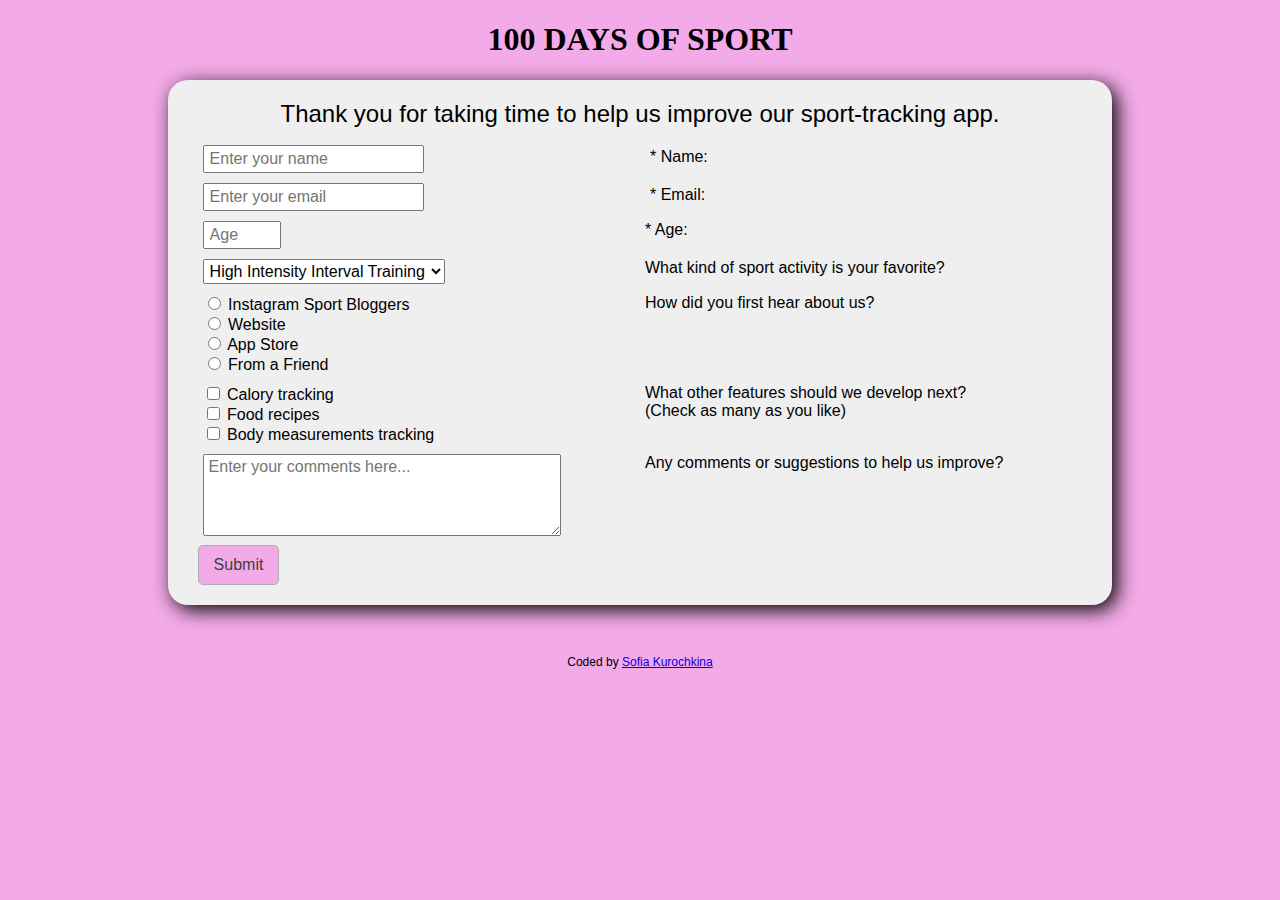
<file: Survey Form/index.html>
<!DOCTYPE html>
<html>
<head>
  <meta name="viewport" content="width=device-width; initial-scale=1.0">
  <title>100 Days of Sport - Survey</title>
  <link rel="stylesheet" href="style.css">
</head>
<body>
  <main>
    <h1 id="title"> 100 DAYS OF SPORT </h1>
    <div class="survey-wrapper">
      <p id="description">Thank you for taking time to help us improve our sport-tracking app.</p>
      <form id="survey-form">
        <!-- Name -->
        <div class="survey-row">
          <div class="survey-row-left">
            <label id="name-label" for="name">* Name:</label>
          </div>
          <div class="survey-row-right">
            <input type="text" id="name" placeholder="Enter your name" required>
          </div>
        </div>
        <!-- Email -->
        <div class="survey-row">
          <div class="survey-row-left">
            <label id="email-label" for="email">* Email:</label>
          </div>
          <div class="survey-row-right">
            <input type="email" id="email" placeholder="Enter your email" required>
          </div>
        </div>
        <!-- Age -->
        <div class="survey-row">
          <div class="survey-row-left">
            <label id="number-label" for="number">* Age:</label>
          </div>
          <div class="survey-row-right">
            <input type="number" id="number" placeholder="Age" min="1" max="100">
          </div>
        </div>
        <!-- Dropdown -->
        <div class="survey-row">
          <div class="survey-row-left">
            <label id="dropdown-label" for="dropdown"> What kind of sport activity is your favorite? </label>
          </div>
          <div class="survey-row-right">
            <select id="dropdown">
              <option>High Intensity Interval Training</option>
              <option>Outdoor Cycle</option>
              <option>Strength Training</option>
              <option>Outdoor Run</option>
              <option>Stretching</option>
              <option>Yoga</option>
              <option>Elliptical</option>
              <option>Indoor Cyclee</option>
              <option>Swimming</option>
            </select>
          </div>
        </div>
        <!-- Radio-buttons -->
        <div class="survey-row">
          <div class="survey-row-left">
            <label for="radio-fields">How did you first hear about us?</p>
          </div>
          <div class="survey-row-right">
              <div class="fieldset-rows" id="radio-fields">
                <div class="fieldset-row-left">
                  <input type="radio" id="radio-1" name="first-heard" value="bloggers">
                  <label for="radio-1">Instagram Sport Bloggers</label>
                </div>
                <div class="fieldset-row-right">
                  <input type="radio" id="radio-2" name="first-heard" value="web">
                  <label for="radio-2">Website</label>
                </div>
                <div class="fieldset-row-left">
                  <input type="radio" id="radio-3" name="first-heard" value="appStore">
                  <label for="radio-3">App Store</label>
                </div>
                <div class="fieldset-row-right">
                  <input type="radio" id="radio-4" name="first-heard" value="friend">
                  <label for="radio-4">From a Friend</label>
                </div>
              </div>
          </div>
        </div>
        <!-- Checkbox -->
        <div class="survey-row">
          <div class="survey-row-left">
            <label for="checkbox-fields">What other features should we develop next?<br>(Check as many as you like)</label>
          </div>
          <div class="survey-row-right">
            <div class="fieldset-rows" id="checkbox-fields">
              <div class="fieldset-row-left">
                <input type="checkbox" id="color-1" value="Calory">
                <label for="color-1">Calory tracking</label>
              </div>
              <div class="fieldset-row-right">
                <input type="checkbox" id="color-2" value="Recipes">
                <label for="color-2">Food recipes</label>
              </div>
              <div class="fieldset-row-left">
                <input type="checkbox" id="color-3" value="Measurements">
                <label for="color-3">Body measurements tracking</label>
              </div>
              <div class="fieldset-row-right">
              </div>
            </div>
          </div>
        </div>
        <div class="survey-row">
          <div class="survey-row-left">
            <label for="textarea">Any comments or suggestions to help us improve?</label>
          </div>
          <div class="survey-row-right">
            <textarea id="textarea" placeholder="Enter your comments here..."></textarea>
          </div>
        </div>
        <!-- Button -->
        <div class="survey-row">
          <button id="submit" type="submit">Submit</button>
        </div>
      </form>
    </div>
  </main>
  <footer>
    <p>Coded by <a href="https://github.com/kysofi" target="_blank"> Sofia Kurochkina </a>
  </footer>
</body>
</html>
</file>
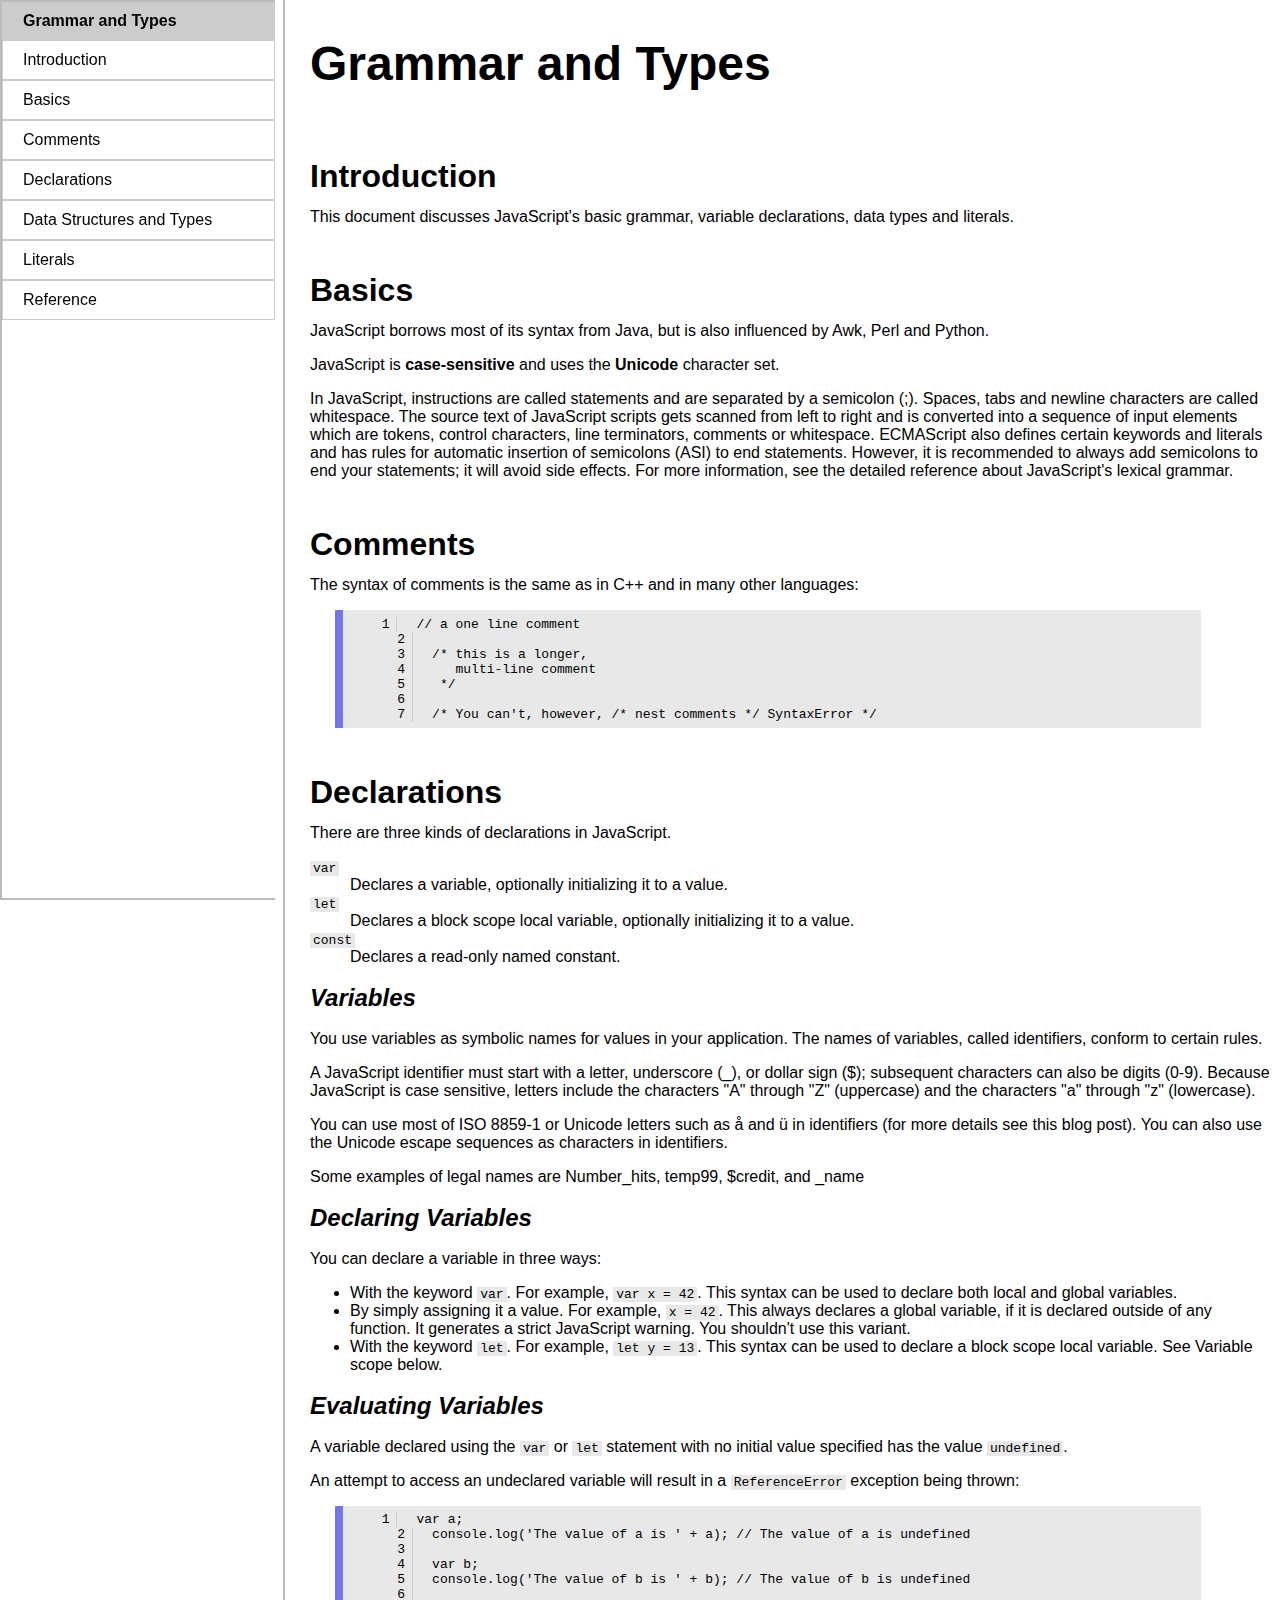
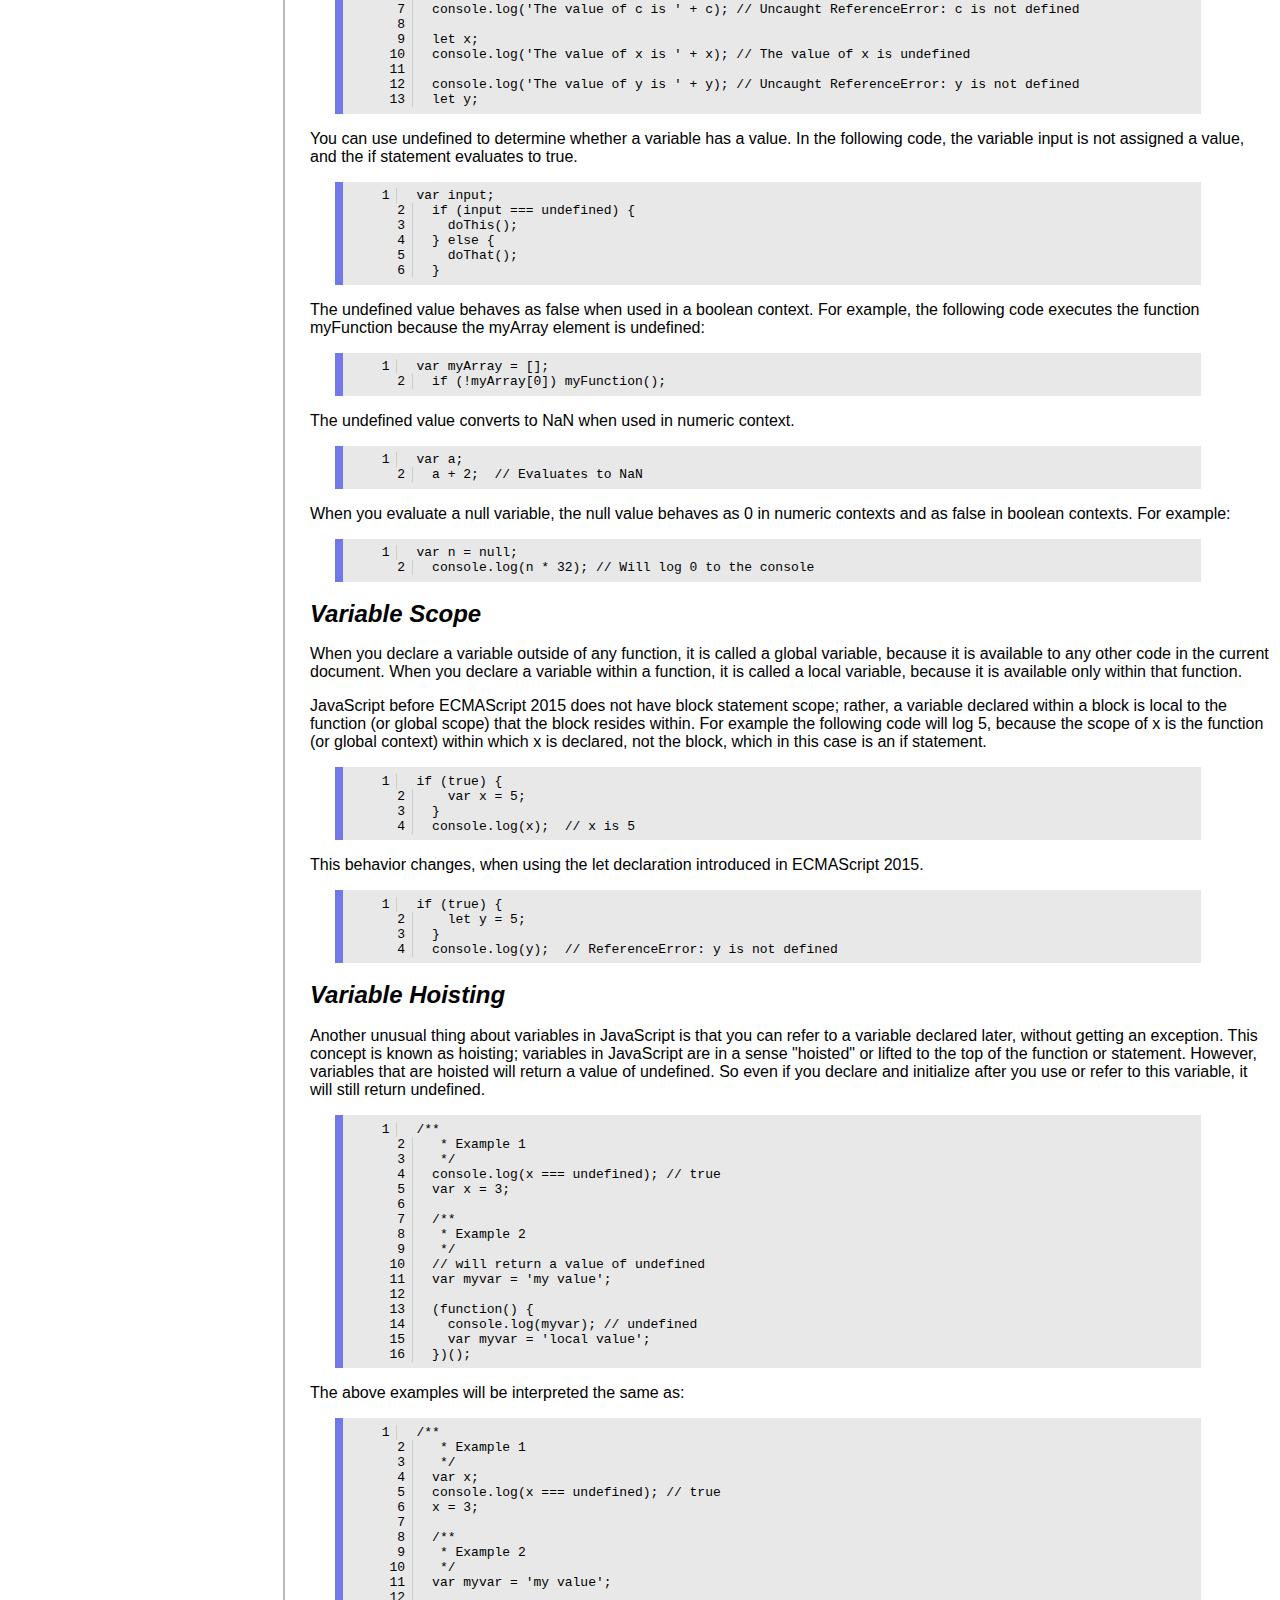
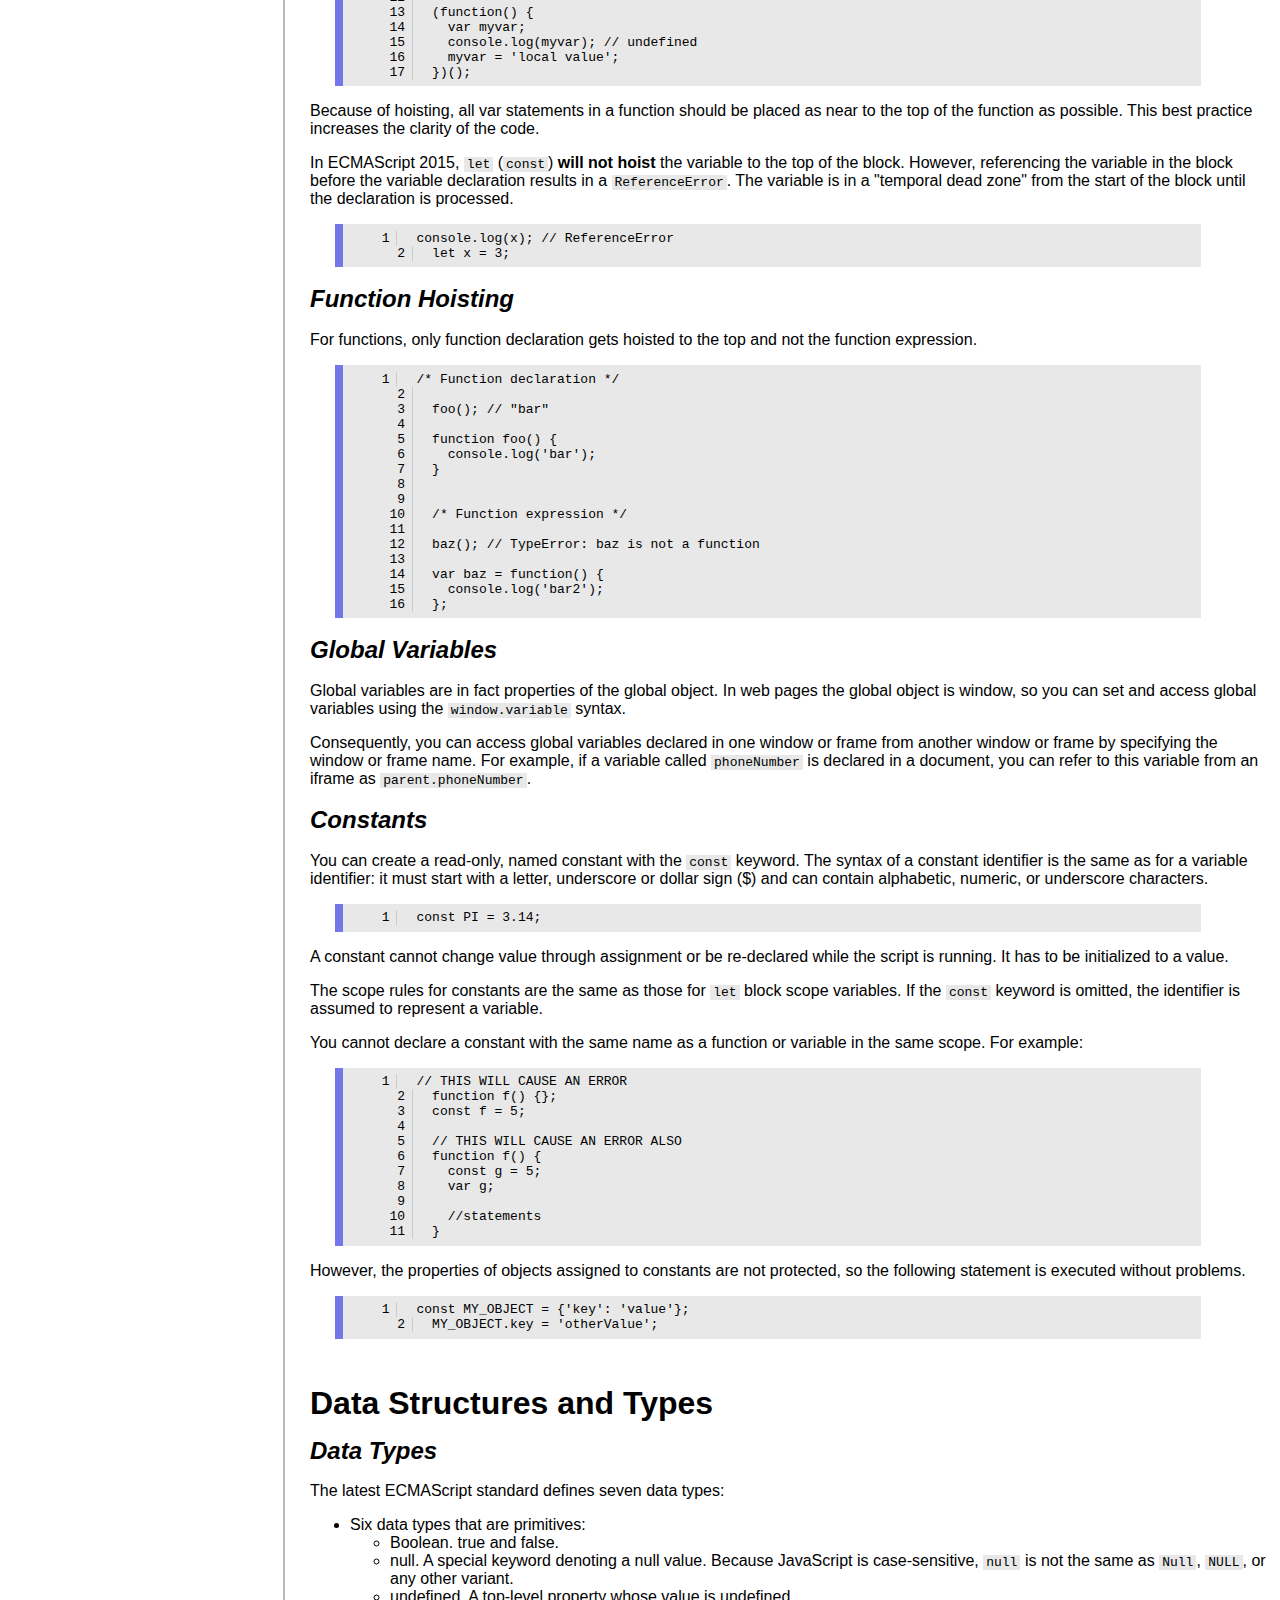
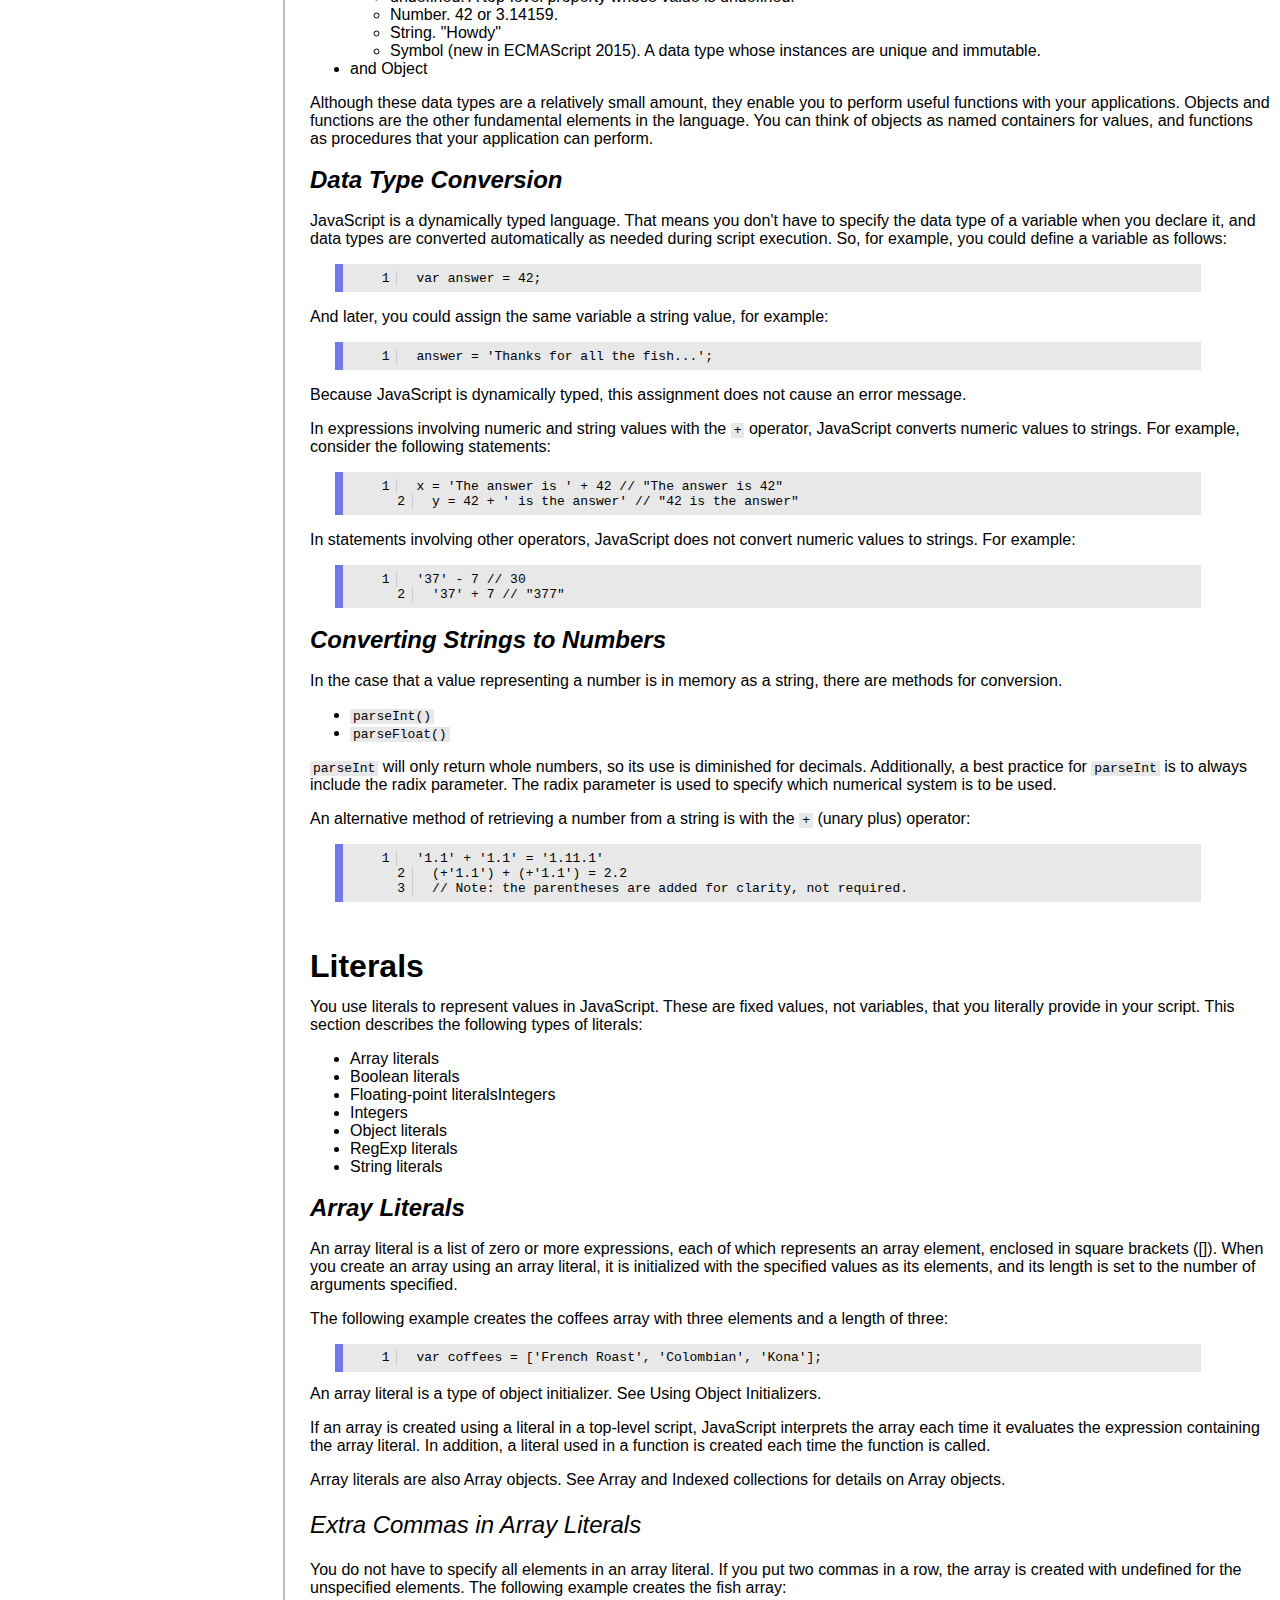
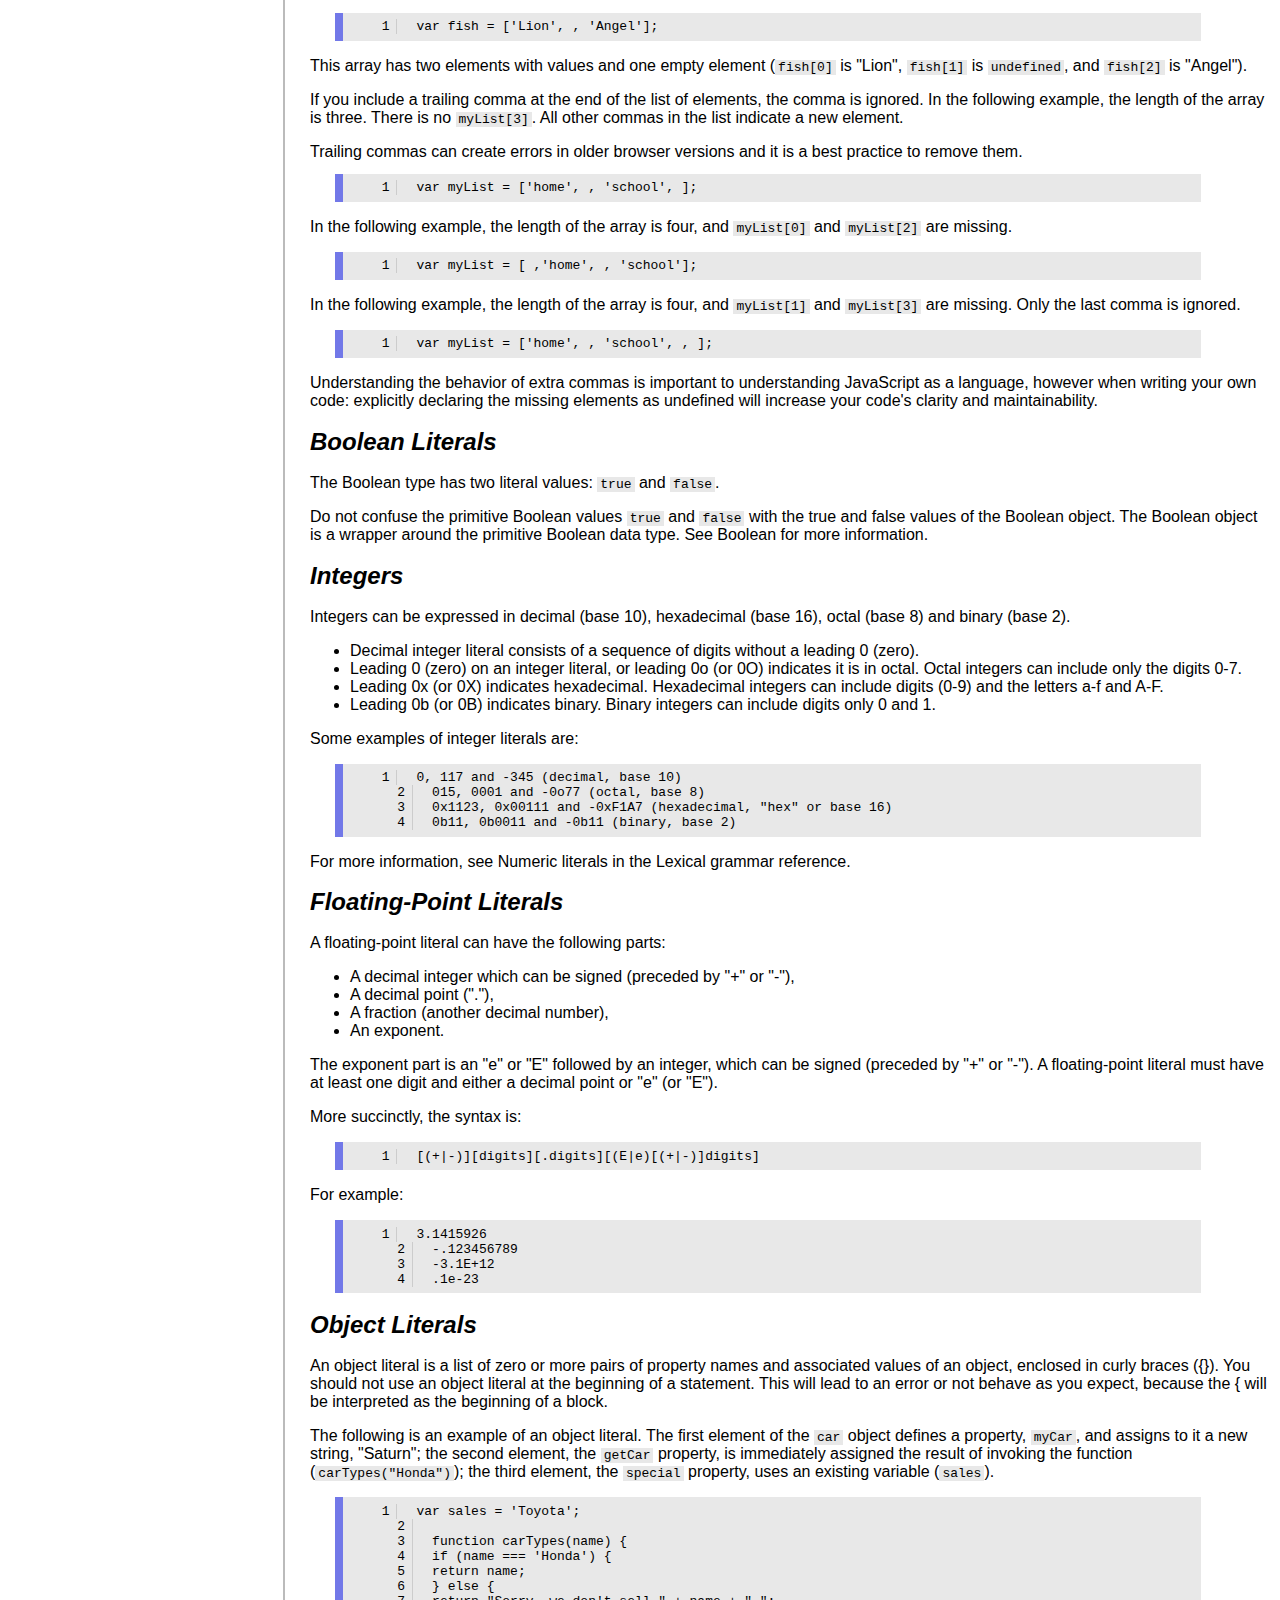
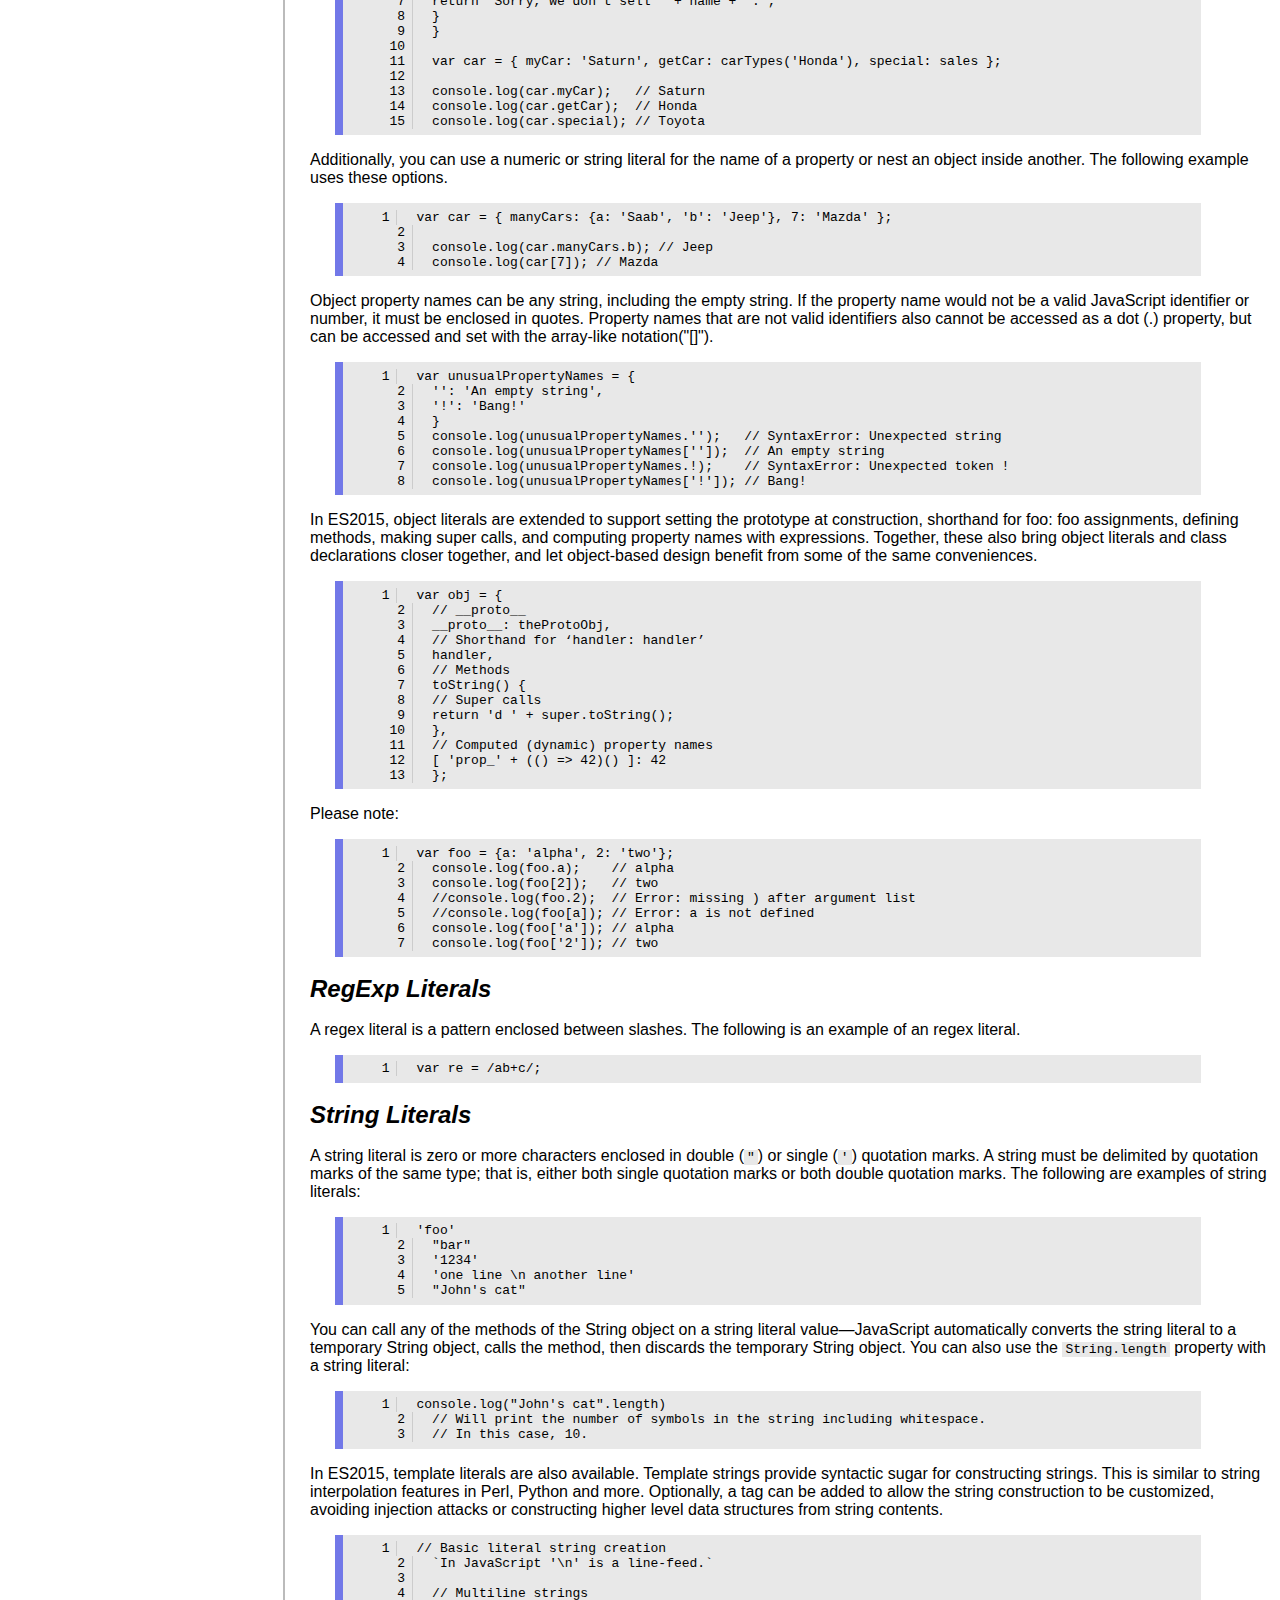
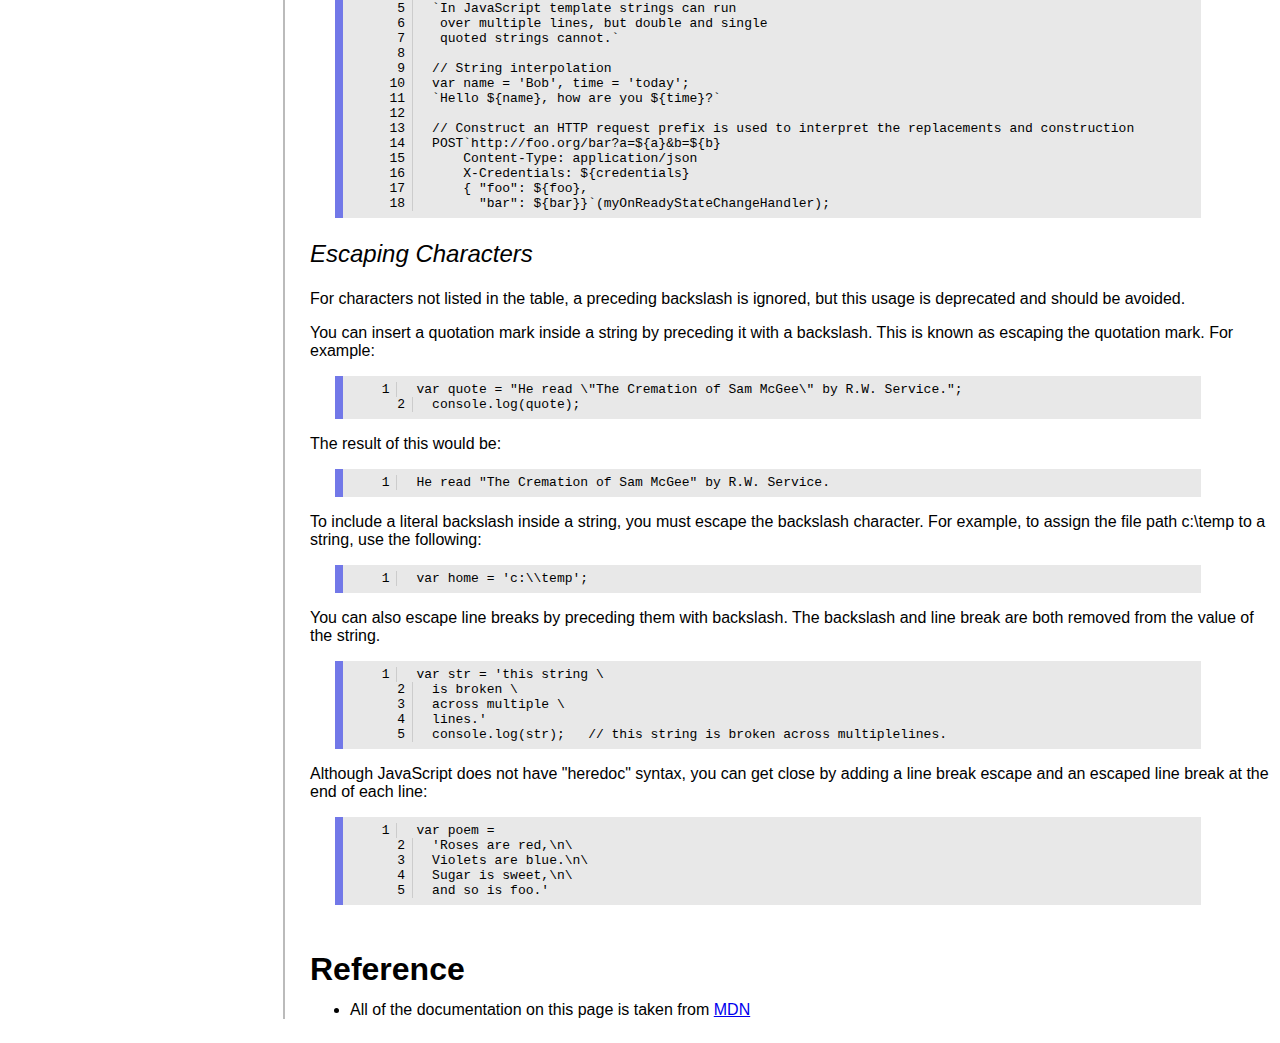
<file: Tech documentation/index.html>
<!DOCTYPE html>
<html>
<head>
  <meta name="viewport" content="width=device-width; initial-scale=1.0">
  <title>JavaScript | Grammar and Types</title>
  <link rel="stylesheet" href="style.css">
</head>
<body>
  <main id="main-doc">
    <nav id="navbar">
      <header>Grammar and Types</header>
      <ul>
        <li><a href="#Introduction" class="nav-link">Introduction</a></li>
        <li><a href="#Basics" class="nav-link">Basics</a></li>
        <li><a href="#Comments" class="nav-link">Comments</a></li>
        <li><a href="#Declarations" class="nav-link">Declarations</a></li>
        <li><a href="#Data_Structures_and_Types" class="nav-link">Data Structures and Types</a></li>
        <li><a href="#Literals" class="nav-link">Literals</a></li>
        <li><a href="#Reference" class="nav-link">Reference</a></li>
      </ul>
    </nav>
    <h1>Grammar and Types</h1>
    <!-- Intro -->
    <section class="main-section" id="Introduction">
      <header>Introduction</header>
      <p>This document discusses JavaScript's basic grammar, variable declarations, data types and literals.</p>
    <!-- Basics -->
    <section class="main-section" id="Basics">
      <header>Basics</header>
      <p>JavaScript borrows most of its syntax from Java, but is also influenced by Awk, Perl and Python.</p>
      <p>JavaScript is <strong>case-sensitive</strong> and uses the <strong>Unicode</strong> character set.</p>
      <p>In JavaScript, instructions are called statements and are separated by a semicolon (;). Spaces, tabs and newline characters are called whitespace. The source text of JavaScript scripts gets scanned from left to right and is converted into a sequence of input elements which are tokens, control characters, line terminators, comments or whitespace. ECMAScript also defines certain keywords and literals and has rules for automatic insertion of semicolons (ASI) to end statements. However, it is recommended to always add semicolons to end your statements; it will avoid side effects. For more information, see the detailed reference about JavaScript's lexical grammar.</p>
    </section>
    <!-- Comments -->
    <section class="main-section" id="Comments">
      <header>Comments</header>
      <p>The syntax of comments is the same as in C++ and in many other languages:</p>
      <pre><code>// a one line comment</code>
  <code></code>
  <code>/* this is a longer,</code>
  <code>   multi-line comment</code>
  <code> */</code>
  <code></code>
  <code>/* You can't, however, /* nest comments */ SyntaxError */</code></pre>
    </section>
<!-- Declarations -->
    <section class="main-section" id="Declarations">
      <header>Declarations</header>
      <p>There are three kinds of declarations in JavaScript.</p>
      <dl>
        <dt><code>var</code></dt>
        <dd>Declares a variable, optionally initializing it to a value.</dd>
        <dt><code>let</code></dt>
        <dd>Declares a block scope local variable, optionally initializing it to a value.</dd>
        <dt><code>const</code></dt>
        <dd>Declares a read-only named constant.</dd>
      </dl>
      <h2>Variables</h2>
      <p>You use variables as symbolic names for values in your application. The names of variables, called identifiers, conform to certain rules.</p>
      <p>A JavaScript identifier must start with a letter, underscore (_), or dollar sign ($); subsequent characters can also be digits (0-9). Because JavaScript is case sensitive, letters include the characters "A" through "Z" (uppercase) and the characters "a" through "z" (lowercase).</p>
      <p>You can use most of ISO 8859-1 or Unicode letters such as å and ü in identifiers (for more details see this blog post). You can also use the Unicode escape sequences as characters in identifiers.</p>
      <p>Some examples of legal names are Number_hits, temp99, $credit, and _name</p>
      <h2>Declaring Variables</h2>
      <p>You can declare a variable in three ways:</p>
      <ul>
        <li>With the keyword <code>var</code>. For example, <code>var x = 42</code>. This syntax can be used to declare both local and global variables.</li>
        <li>By simply assigning it a value. For example, <code>x = 42</code>. This always declares a global variable, if it is declared outside of any function. It generates a strict JavaScript warning. You shouldn't use this variant.</li>
        <li>With the keyword <code>let</code>. For example, <code>let y = 13</code>. This syntax can be used to declare a block scope local variable. See Variable scope below.</li>
      </ul>
      <h2>Evaluating Variables</h2>
      <p>A variable declared using the <code>var</code> or <code>let</code> statement with no initial value specified has the value <code>undefined</code>.</p>
        <p>An attempt to access an undeclared variable will result in a <code>ReferenceError</code> exception being thrown:</p>
        <pre><code>var a;</code>
  <code>console.log('The value of a is ' + a); // The value of a is undefined</code>
  <code></code>
  <code>var b;</code>
  <code>console.log('The value of b is ' + b); // The value of b is undefined</code>
  <code></code>
  <code>console.log('The value of c is ' + c); // Uncaught ReferenceError: c is not defined</code>
  <code></code>
  <code>let x;</code>
  <code>console.log('The value of x is ' + x); // The value of x is undefined</code>
  <code></code>
  <code>console.log('The value of y is ' + y); // Uncaught ReferenceError: y is not defined</code>
  <code>let y;</code></pre>
        <p>You can use undefined to determine whether a variable has a value. In the following code, the variable input is not assigned a value, and the if statement evaluates to true.</p>
        <pre><code>var input;</code>
  <code>if (input === undefined) {</code>
  <code>  doThis();</code>
  <code>} else {</code>
  <code>  doThat();</code>
  <code>}</code></pre>
        <p>The undefined value behaves as false when used in a boolean context. For example, the following code executes the function myFunction because the myArray element is undefined:</p>
        <pre><code>var myArray = [];</code>
  <code>if (!myArray[0]) myFunction();</code></pre>
        <p>The undefined value converts to NaN when used in numeric context.</p>
        <pre><code>var a;</code>
  <code>a + 2;  // Evaluates to NaN</code></pre>
        <p>When you evaluate a null variable, the null value behaves as 0 in numeric contexts and as false in boolean contexts. For example:</p>
        <pre><code>var n = null;</code>
  <code>console.log(n * 32); // Will log 0 to the console</code></pre>
        <h2>Variable Scope</h2>
        <p>When you declare a variable outside of any function, it is called a global variable, because it is available to any other code in the current document. When you declare a variable within a function, it is called a local variable, because it is available only within that function.</p>
        <p>JavaScript before ECMAScript 2015 does not have block statement scope; rather, a variable declared within a block is local to the function (or global scope) that the block resides within. For example the following code will log 5, because the scope of x is the function (or global context) within which x is declared, not the block, which in this case is an if statement.</p>
        <pre><code>if (true) {</code>
  <code>  var x = 5;</code>
  <code>}</code>
  <code>console.log(x);  // x is 5</code></pre>
        <p>This behavior changes, when using the let declaration introduced in ECMAScript 2015.</p>
        <pre><code>if (true) {</code>
  <code>  let y = 5;</code>
  <code>}</code>
  <code>console.log(y);  // ReferenceError: y is not defined</code></pre>
        <h2>Variable Hoisting</h2>
        <p>Another unusual thing about variables in JavaScript is that you can refer to a variable declared later, without getting an exception. This concept is known as hoisting; variables in JavaScript are in a sense "hoisted" or lifted to the top of the function or statement. However, variables that are hoisted will return a value of undefined. So even if you declare and initialize after you use or refer to this variable, it will still return undefined.</p>
        <pre><code>/**</code>
  <code> * Example 1</code>
  <code> */</code>
  <code>console.log(x === undefined); // true</code>
  <code>var x = 3;</code>
  <code></code>
  <code>/**</code>
  <code> * Example 2</code>
  <code> */</code>
  <code>// will return a value of undefined</code>
  <code>var myvar = 'my value';</code>
  <code></code>
  <code>(function() {</code>
  <code>  console.log(myvar); // undefined</code>
  <code>  var myvar = 'local value';</code>
  <code>})();</code></pre>
        <p>The above examples will be interpreted the same as:</p>
        <pre><code>/**</code>
  <code> * Example 1</code>
  <code> */</code>
  <code>var x;</code>
  <code>console.log(x === undefined); // true</code>
  <code>x = 3;</code>
  <code></code>
  <code>/**</code>
  <code> * Example 2</code>
  <code> */</code>
  <code>var myvar = 'my value';</code>
  <code></code>
  <code>(function() {</code>
  <code>  var myvar;</code>
  <code>  console.log(myvar); // undefined</code>
  <code>  myvar = 'local value';</code>
  <code>})();</code></pre>
      <p>Because of hoisting, all var statements in a function should be placed as near to the top of the function as possible. This best practice increases the clarity of the code.</p>
      <p>In ECMAScript 2015, <code>let</code> (<code>const</code>) <strong>will not hoist</strong> the variable to the top of the block. However, referencing the variable in the block before the variable declaration results in a <code>ReferenceError</code>. The variable is in a "temporal dead zone" from the start of the block until the declaration is processed.</p>
      <pre><code>console.log(x); // ReferenceError</code>
  <code>let x = 3;</code></pre>
      <h2>Function Hoisting</h2>
      <p>For functions, only function declaration gets hoisted to the top and not the function expression.</p>
      <pre><code>/* Function declaration */</code>
  <code></code>
  <code>foo(); // "bar"</code>
  <code></code>
  <code>function foo() {</code>
  <code>  console.log('bar');</code>
  <code>}</code>
  <code></code>
  <code></code>
  <code>/* Function expression */</code>
  <code></code>
  <code>baz(); // TypeError: baz is not a function</code>
  <code></code>
  <code>var baz = function() {</code>
  <code>  console.log('bar2');</code>
  <code>};</code></pre>
      <h2>Global Variables</h2>
      <p>Global variables are in fact properties of the global object. In web pages the global object is window, so you can set and access global variables using the <code>window.variable</code> syntax.</p>
      <p>Consequently, you can access global variables declared in one window or frame from another window or frame by specifying the window or frame name. For example, if a variable called <code>phoneNumber</code> is declared in a document, you can refer to this variable from an iframe as <code>parent.phoneNumber</code>.</p>
      <h2>Constants</h2>
      <p>You can create a read-only, named constant with the <code>const</code> keyword. The syntax of a constant identifier is the same as for a variable identifier: it must start with a letter, underscore or dollar sign ($) and can contain alphabetic, numeric, or underscore characters.</p>
      <pre><code>const PI = 3.14;</code></pre>
      <p>A constant cannot change value through assignment or be re-declared while the script is running. It has to be initialized to a value.</p>
      <p>The scope rules for constants are the same as those for <code>let</code> block scope variables. If the <code>const</code> keyword is omitted, the identifier is assumed to represent a variable.</p>
      <p>You cannot declare a constant with the same name as a function or variable in the same scope. For example:</p>
      <pre><code>// THIS WILL CAUSE AN ERROR</code>
  <code>function f() {};</code>
  <code>const f = 5;</code>
  <code></code>
  <code>// THIS WILL CAUSE AN ERROR ALSO</code>
  <code>function f() {</code>
  <code>  const g = 5;</code>
  <code>  var g;</code>
  <code></code>
  <code>  //statements</code>
  <code>}</code></pre>
      <p>However, the properties of objects assigned to constants are not protected, so the following statement is executed without problems.</p>
      <pre><code>const MY_OBJECT = {'key': 'value'};</code>
  <code>MY_OBJECT.key = 'otherValue';</code></pre>
    </section>
    <!-- Data Structures -->
    <section class="main-section" id="Data_Structures_and_Types">
      <header>Data Structures and Types</header>
      <h2>Data Types</h2>
      <p>The latest ECMAScript standard defines seven data types:</p>
      <ul>
        <li>Six data types that are primitives:
          <ul>
            <li>Boolean. true and false.</li>
            <li>null. A special keyword denoting a null value. Because JavaScript is case-sensitive, <code>null</code> is not the same as <code>Null</code>, <code>NULL</code>, or any other variant.</li>
            <li>undefined. A top-level property whose value is undefined.</li>
            <li>Number. 42 or 3.14159.</li>
            <li>String. "Howdy"</li>
            <li>Symbol (new in ECMAScript 2015). A data type whose instances are unique and immutable.</li>
          </ul>
        </li>
        <li>and Object</li>
      </ul>
      <p>Although these data types are a relatively small amount, they enable you to perform useful functions with your applications. Objects and functions are the other fundamental elements in the language. You can think of objects as named containers for values, and functions as procedures that your application can perform.</p>
      <h2>Data Type Conversion</h2>
      <p>JavaScript is a dynamically typed language. That means you don't have to specify the data type of a variable when you declare it, and data types are converted automatically as needed during script execution. So, for example, you could define a variable as follows:</p>
      <pre><code>var answer = 42;</code></pre>
      <p>And later, you could assign the same variable a string value, for example:</p>
      <pre><code>answer = 'Thanks for all the fish...';</code></pre>
      <p>Because JavaScript is dynamically typed, this assignment does not cause an error message.</p>
      <p>In expressions involving numeric and string values with the <code>+</code> operator, JavaScript converts numeric values to strings. For example, consider the following statements:</p>
      <pre><code>x = 'The answer is ' + 42 // "The answer is 42"</code>
  <code>y = 42 + ' is the answer' // "42 is the answer"</code></pre>
      <p>In statements involving other operators, JavaScript does not convert numeric values to strings. For example:</p>
      <pre><code>'37' - 7 // 30</code>
  <code>'37' + 7 // "377"</code></pre>
      <h2>Converting Strings to Numbers</h2>
      <p>In the case that a value representing a number is in memory as a string, there are methods for conversion.</p>
      <ul>
        <li><code>parseInt()</code></li>
        <li><code>parseFloat()</code></li>
      </ul>
      <p><code>parseInt</code> will only return whole numbers, so its use is diminished for decimals. Additionally, a best practice for <code>parseInt</code> is to always include the radix parameter. The radix parameter is used to specify which numerical system is to be used.</p>
      <p>An alternative method of retrieving a number from a string is with the <code>+</code> (unary plus) operator:</p>
      <pre><code>'1.1' + '1.1' = '1.11.1'</code>
  <code>(+'1.1') + (+'1.1') = 2.2</code>
  <code>// Note: the parentheses are added for clarity, not required.</code></pre>
    </section>
 <!-- Literals -->
    <section class="main-section" id="Literals">
      <header>Literals</header>
      <p>You use literals to represent values in JavaScript. These are fixed values, not variables, that you literally provide in your script. This section describes the following types of literals:</p>
      <ul>
        <li>Array literals</li>
        <li>Boolean literals</li>
        <li>Floating-point literalsIntegers</li>
        <li>Integers</li>
        <li>Object literals</li>
        <li>RegExp literals</li>
        <li>String literals</li>
      </ul>
      <h2>Array Literals</h2>
      <p>An array literal is a list of zero or more expressions, each of which represents an array element, enclosed in square brackets ([]). When you create an array using an array literal, it is initialized with the specified values as its elements, and its length is set to the number of arguments specified.</p>
      <p>The following example creates the coffees array with three elements and a length of three:</p>
      <pre><code>var coffees = ['French Roast', 'Colombian', 'Kona'];</code></pre>
      <aside>An array literal is a type of object initializer. See Using Object Initializers.</aside>
      <p>If an array is created using a literal in a top-level script, JavaScript interprets the array each time it evaluates the expression containing the array literal. In addition, a literal used in a function is created each time the function is called.</p>
      <p>Array literals are also Array objects. See Array and Indexed collections for details on Array objects.</p>
      <h3>Extra Commas in Array Literals</h3>
      <p>You do not have to specify all elements in an array literal. If you put two commas in a row, the array is created with undefined for the unspecified elements. The following example creates the fish array:</p>
      <pre><code>var fish = ['Lion', , 'Angel'];</code></pre>
      <p>This array has two elements with values and one empty element (<code>fish[0]</code> is "Lion", <code>fish[1]</code> is <code>undefined</code>, and <code>fish[2]</code> is "Angel").</p>
      <p>If you include a trailing comma at the end of the list of elements, the comma is ignored. In the following example, the length of the array is three. There is no <code>myList[3]</code>. All other commas in the list indicate a new element.</p>
      <aside>Trailing commas can create errors in older browser versions and it is a best practice to remove them.</aside>
      <pre><code>var myList = ['home', , 'school', ];</code></pre>
      <p>In the following example, the length of the array is four, and <code>myList[0]</code> and <code>myList[2]</code> are missing.</p>
      <pre><code>var myList = [ ,'home', , 'school'];</code></pre>
      <p>In the following example, the length of the array is four, and <code>myList[1]</code> and <code>myList[3]</code> are missing. Only the last comma is ignored.</p>
      <pre><code>var myList = ['home', , 'school', , ];</code></pre>
      <p>Understanding the behavior of extra commas is important to understanding JavaScript as a language, however when writing your own code: explicitly declaring the missing elements as undefined will increase your code's clarity and maintainability.</p>
      <h2>Boolean Literals</h2>
      <p>The Boolean type has two literal values: <code>true</code> and <code>false</code>.</p>
      <p>Do not confuse the primitive Boolean values <code>true</code> and <code>false</code> with the true and false values of the Boolean object. The Boolean object is a wrapper around the primitive Boolean data type. See Boolean for more information.</p>
      <h2>Integers</h2>
      <p>Integers can be expressed in decimal (base 10), hexadecimal (base 16), octal (base 8) and binary (base 2).</p>
      <ul>
        <li>Decimal integer literal consists of a sequence of digits without a leading 0 (zero).</li>
        <li>Leading 0 (zero) on an integer literal, or leading 0o (or 0O) indicates it is in octal. Octal integers can include only the digits 0-7.</li>
        <li>Leading 0x (or 0X) indicates hexadecimal. Hexadecimal integers can include digits (0-9) and the letters a-f and A-F.</li>
        <li>Leading 0b (or 0B) indicates binary. Binary integers can include digits only 0 and 1.</li>
      </ul>
      <p>Some examples of integer literals are:</p>
      <pre><code>0, 117 and -345 (decimal, base 10)</code>
  <code>015, 0001 and -0o77 (octal, base 8)</code>
  <code>0x1123, 0x00111 and -0xF1A7 (hexadecimal, "hex" or base 16)</code>
  <code>0b11, 0b0011 and -0b11 (binary, base 2)</code></pre>
      <p>For more information, see Numeric literals in the Lexical grammar reference.</p>
      <h2>Floating-Point Literals</h2>
      <p>A floating-point literal can have the following parts:</p>
      <ul>
        <li>A decimal integer which can be signed (preceded by "+" or "-"),</li>
        <li>A decimal point ("."),</li>
        <li>A fraction (another decimal number),</li>
        <li>An exponent.</li>
      </ul>
      <p>The exponent part is an "e" or "E" followed by an integer, which can be signed (preceded by "+" or "-"). A floating-point literal must have at least one digit and either a decimal point or "e" (or "E").</p>
      <p>More succinctly, the syntax is:</p>
      <pre><code>[(+|-)][digits][.digits][(E|e)[(+|-)]digits]</code></pre>
      <p>For example:</p>
      <pre><code>3.1415926</code>
  <code>-.123456789</code>
  <code>-3.1E+12</code>
  <code>.1e-23</code></pre>
      <h2>Object Literals</h2>
      <p>An object literal is a list of zero or more pairs of property names and associated values of an object, enclosed in curly braces ({}). You should not use an object literal at the beginning of a statement. This will lead to an error or not behave as you expect, because the { will be interpreted as the beginning of a block.</p>
      <p>The following is an example of an object literal. The first element of the <code>car</code> object defines a property, <code>myCar</code>, and assigns to it a new string, "Saturn"; the second element, the <code>getCar</code> property, is immediately assigned the result of invoking the function (<code>carTypes("Honda")</code>); the third element, the <code>special</code> property, uses an existing variable (<code>sales</code>).</p>
      <pre><code>var sales = 'Toyota';</code>
  <code></code>
  <code>function carTypes(name) {</code>
  <code>if (name === 'Honda') {</code>
  <code>return name;</code>
  <code>} else {</code>
  <code>return "Sorry, we don't sell " + name + ".";</code>
  <code>}</code>
  <code>}</code>
  <code></code>
  <code>var car = { myCar: 'Saturn', getCar: carTypes('Honda'), special: sales };</code>
  <code></code>
  <code>console.log(car.myCar);   // Saturn</code>
  <code>console.log(car.getCar);  // Honda</code>
  <code>console.log(car.special); // Toyota</code></pre>
      <p>Additionally, you can use a numeric or string literal for the name of a property or nest an object inside another. The following example uses these options.</p>
      <pre><code>var car = { manyCars: {a: 'Saab', 'b': 'Jeep'}, 7: 'Mazda' };</code>
  <code></code>
  <code>console.log(car.manyCars.b); // Jeep</code>
  <code>console.log(car[7]); // Mazda</code></pre>
      <p>Object property names can be any string, including the empty string. If the property name would not be a valid JavaScript identifier or number, it must be enclosed in quotes. Property names that are not valid identifiers also cannot be accessed as a dot (.) property, but can be accessed and set with the array-like notation("[]").</p>
      <pre><code>var unusualPropertyNames = {</code>
  <code>'': 'An empty string',</code>
  <code>'!': 'Bang!'</code>
  <code>}</code>
  <code>console.log(unusualPropertyNames.'');   // SyntaxError: Unexpected string</code>
  <code>console.log(unusualPropertyNames['']);  // An empty string</code>
  <code>console.log(unusualPropertyNames.!);    // SyntaxError: Unexpected token !</code>
  <code>console.log(unusualPropertyNames['!']); // Bang!</code></pre>
      <p>In ES2015, object literals are extended to support setting the prototype at construction, shorthand for foo: foo assignments, defining methods, making super calls, and computing property names with expressions. Together, these also bring object literals and class declarations closer together, and let object-based design benefit from some of the same conveniences.</p>
      <pre><code>var obj = {</code>
  <code>// __proto__</code>
  <code>__proto__: theProtoObj,</code>
  <code>// Shorthand for ‘handler: handler’</code>
  <code>handler,</code>
  <code>// Methods</code>
  <code>toString() {</code>
  <code>// Super calls</code>
  <code>return 'd ' + super.toString();</code>
  <code>},</code>
  <code>// Computed (dynamic) property names</code>
  <code>[ 'prop_' + (() => 42)() ]: 42</code>
  <code>};</code></pre>
      <p>Please note:</p>
      <pre><code>var foo = {a: 'alpha', 2: 'two'};</code>
  <code>console.log(foo.a);    // alpha</code>
  <code>console.log(foo[2]);   // two</code>
  <code>//console.log(foo.2);  // Error: missing ) after argument list</code>
  <code>//console.log(foo[a]); // Error: a is not defined</code>
  <code>console.log(foo['a']); // alpha</code>
  <code>console.log(foo['2']); // two</code></pre>
      <h2>RegExp Literals</h2>
      <p>A regex literal is a pattern enclosed between slashes. The following is an example of an regex literal.</p>
      <pre><code>var re = /ab+c/;</code></pre>
      <h2>String Literals</h2>
      <p>A string literal is zero or more characters enclosed in double (<code>"</code>) or single (<code>'</code>) quotation marks. A string must be delimited by quotation marks of the same type; that is, either both single quotation marks or both double quotation marks. The following are examples of string literals:</p>
      <pre><code>'foo'</code>
  <code>"bar"</code>
  <code>'1234'</code>
  <code>'one line \n another line'</code>
  <code>"John's cat"</code></pre>
      <p>You can call any of the methods of the String object on a string literal value—JavaScript automatically converts the string literal to a temporary String object, calls the method, then discards the temporary String object. You can also use the <code>String.length</code> property with a string literal:</p>
      <pre><code>console.log("John's cat".length)</code>
  <code>// Will print the number of symbols in the string including whitespace.</code>
  <code>// In this case, 10.</code></pre>
      <p>In ES2015, template literals are also available. Template strings provide syntactic sugar for constructing strings. This is similar to string interpolation features in Perl, Python and more. Optionally, a tag can be added to allow the string construction to be customized, avoiding injection attacks or constructing higher level data structures from string contents.</p>
      <pre><code>// Basic literal string creation</code>
  <code>`In JavaScript '\n' is a line-feed.`</code>
  <code></code>
  <code>// Multiline strings</code>
  <code>`In JavaScript template strings can run</code>
  <code> over multiple lines, but double and single</code>
  <code> quoted strings cannot.`</code>
  <code></code>
  <code>// String interpolation</code>
  <code>var name = 'Bob', time = 'today';</code>
  <code>`Hello ${name}, how are you ${time}?`</code>
  <code></code>
  <code>// Construct an HTTP request prefix is used to interpret the replacements and construction</code>
  <code>POST`http://foo.org/bar?a=${a}&b=${b}</code>
  <code>    Content-Type: application/json</code>
  <code>    X-Credentials: ${credentials}</code>
  <code>    { "foo": ${foo},</code>
  <code>      "bar": ${bar}}`(myOnReadyStateChangeHandler);</code></pre>
      <h3>Escaping Characters</h3>
      <p>For characters not listed in the table, a preceding backslash is ignored, but this usage is deprecated and should be avoided.</p>
      <p>You can insert a quotation mark inside a string by preceding it with a backslash. This is known as escaping the quotation mark. For example:</p>
      <pre><code>var quote = "He read \"The Cremation of Sam McGee\" by R.W. Service.";</code>
  <code>console.log(quote);</code></pre>
      <p>The result of this would be:</p>
      <pre><code>He read "The Cremation of Sam McGee" by R.W. Service.</code></pre>
      <p>To include a literal backslash inside a string, you must escape the backslash character. For example, to assign the file path c:\temp to a string, use the following:</p>
      <pre><code>var home = 'c:\\temp';</code></pre>
      <p>You can also escape line breaks by preceding them with backslash. The backslash and line break are both removed from the value of the string.</p>
      <pre><code>var str = 'this string \</code>
  <code>is broken \</code>
  <code>across multiple \</code>
  <code>lines.'</code>
  <code>console.log(str);   // this string is broken across multiplelines.</code></pre>
      <p>Although JavaScript does not have "heredoc" syntax, you can get close by adding a line break escape and an escaped line break at the end of each line:</p>
      <pre><code>var poem = </code>
  <code>'Roses are red,\n\</code>
  <code>Violets are blue.\n\</code>
  <code>Sugar is sweet,\n\</code>
  <code>and so is foo.'</code></pre>
    </section>
<!-- Reference -->
    <section class="main-section" id="Reference">
      <header>Reference</header>
      <ul>
        <li>All of the documentation on this page is taken from <a href="https://developer.mozilla.org/en-US/docs/Web/JavaScript/Guide/Grammar_and_Types" target="_blank">MDN</a></li>
      </ul>
    </section>
  </main>
</body>
</html>
</file>
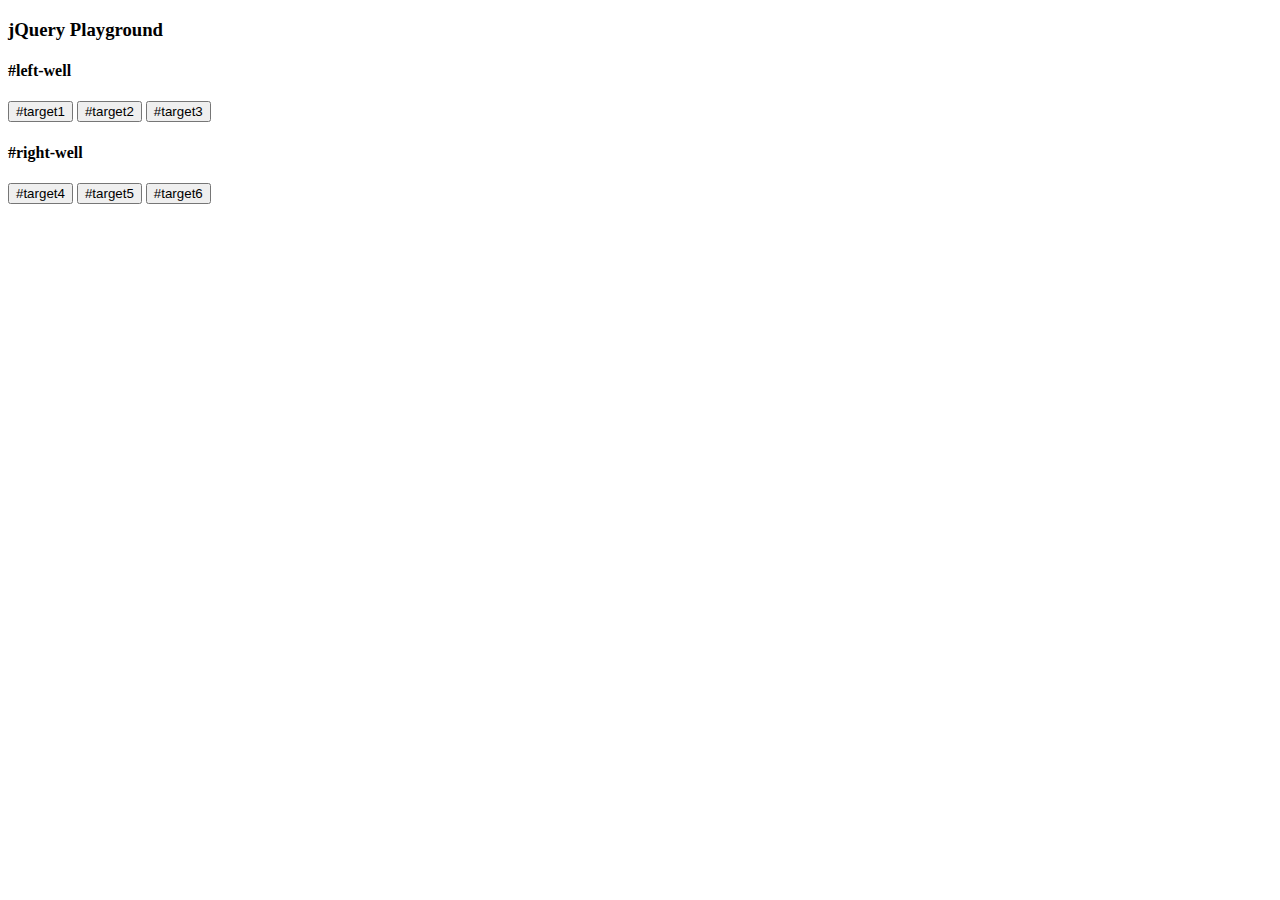
<file: jQuery.html>
<!DOCTYPE html>
<html lang="en">
  <head>
    <meta charset="UTF-8" />
    <meta name="viewport" content="width=device-width, initial-scale=1.0" />
    <title>jQuery Playground</title>
  </head>
  <body>
    <!--Only change code above this line.-->
    <div class="container-fluid">
      <h3 class="text-primary text-center">jQuery Playground</h3>
      <div class="row">
        <div class="col-xs-6">
          <h4>#left-well</h4>
          <div class="well" id="left-well">
            <button class="btn btn-default target" id="target1">
              #target1
            </button>
            <button class="btn btn-default target" id="target2">
              #target2
            </button>
            <button class="btn btn-default target" id="target3">
              #target3
            </button>
          </div>
        </div>
        <div class="col-xs-6">
          <h4>#right-well</h4>
          <div class="well" id="right-well">
            <button class="btn btn-default target" id="target4">
              #target4
            </button>
            <button class="btn btn-default target" id="target5">
              #target5
            </button>
            <button class="btn btn-default target" id="target6">
              #target6
            </button>
          </div>
        </div>
      </div>
    </div>
  </body>
</html>
</file>
<file: Survey Form/style.css>
body {
background-color: #F3AAE8;
font-size: 16px/24px;
font-family: -apple-system, BlinkMacSystemFont, 'Segoe UI', Roboto, Oxygen, Ubuntu, Cantarell, 'Open Sans', 'Helvetica Neue', sans-serif;
}

#title {
font-family: serif;
font-size: 2em;
text-align: center;
}

.survey-wrapper{
    background-color: #efefef;
    border-radius: 20px;
    box-shadow: 5px 5px 20px 0 #000;
    margin: 0 auto;
    padding: 20px 30px;
    width: 70%;
}
#description{
    margin-top: 0;
    font-size: 1.5em;
    text-align: center;
}
p{
    margin: 0.5em 0;
}
.survey-row{
    clear: both;
}
.survey-row-left, .survey-row-right {
box-sizing: border-box;
padding: 5px 5px;
width: 50%;
}
.survey-row-left{
    text-align: left;
    float: right;
}

#name,#name-label,#email,#email-label,#number,#number-laberl,#textarea {
font-size: 1em;
line-height: 1.5em;
padding: 0 5px;
}

#dropdown{
    font-size: 1em;
    padding: 2px;
}
#textarea{
    font-family: sans-serif;
    height: 5em;
    width: 80%;
}
button{
    background-color: #F3AAE8;
    border: #aeaeae solid 1px;
    border-radius: 5px;
    color: #3e3e3e;
    font-size: 1em;
    padding: 10px 15px;
}
input:focus,
select:focus,
textarea:focus,
button:focus{
    border: transparent solid 2px;
    outline: none;
    box-shadow: 0 0 5px 3px #F3AAE8;
}

select:focus,
textarea:focus{
    border: transparent solid 1px;
}
footer{
    margin-top: 50px;
    text-align: center;
}
footer p{
    font-size: 12px;
    margin-bottom: 0;
}
</file>
<file: Tech documentation/style.css>
body{
    font: 16px/24px;
    font-family: sans-serif;
}
nav{
    border: solid 2px #bbb;
    border-right: 0;
    box-sizing: border-box;
    height: 100%;
    left: 0;
    overflow: auto;
    position: fixed;
    top: 0;
    width: 275px;
}
nav header {
    background-color: #ccc;
    border: 1px solid #ccc;
    font-size: 1em;
    font-weight: 700;
    margin: 0;
    padding: 10px 20px;
}
nav ul{
    list-style: none;
    margin: 0;
    padding-left: 0;
}
nav ul li{
    border: 1px solid #ccc;
    box-sizing: border-box;
}
.nav-link, nav ul li ul li a{
    color: #000;
    display: block;
    padding: 10px 20px;
    text-decoration: none;
}
nav ul li ul li a{
    padding-left: 50px;
}
.nav-link:hover{
    background-color: #eee;
    text-decoration: underline;
}
main{
    border-left: 2px solid #bbb;
    box-sizing: border-box;
    margin-left: 275px;
    margin-top: -32px;
    padding-left: 25px;
    padding-top: 32px;
}
h1{
    font-size: 3em;
    font-weight: 700;
    margin-bottom: 1.5em;
    line-height: 1em;
}
header{
    font-size: 2em;
    font-weight: 700;
    margin: 1.5em 0 0.5em;
    line-height: 1em;
}
h2{
    font-size: 1.5em;
    font-style: italic;
    line-height: 1em;
}
h3{
    font-size: 1.5em;
    font-style: italic;
    font-weight: 400;
    line-height: 1em;
}
pre{
    background-color: #e8e8e8;
    border-left: 8px solid #7278e8;
    counter-reset: line;
    box-sizing: border-box;
    margin-left: 25px;
    overflow: auto;
    padding: .5em 0 .5em 25px;
    width: 90%;
}
code{
    background-color: #e8e8e8;
    font-family: monospace;
    padding: 0 3px;
}
pre code{
    box-sizing: border-box;
    counter-increment: line;
    margin: 0;
}
pre code:before {
    border-right: 1px solid #ccc;
    box-sizing: border-box;
    content: counter(line);
    display: inline-block;
    margin-right: 1.5em;
    padding-right: 0.5em;
    text-align: right;
    -webkit-user-select: none;
    width: 2em;
}
@media (max-width: 768px){
    nav{
        border-right: 2px solid #bbb;
        position: relative;
        width: 100%;
    }
    main{
        border-left: 0;
        margin: 0 auto;
        padding-left: 0;
        width: 90%;
    }
}
</file>
